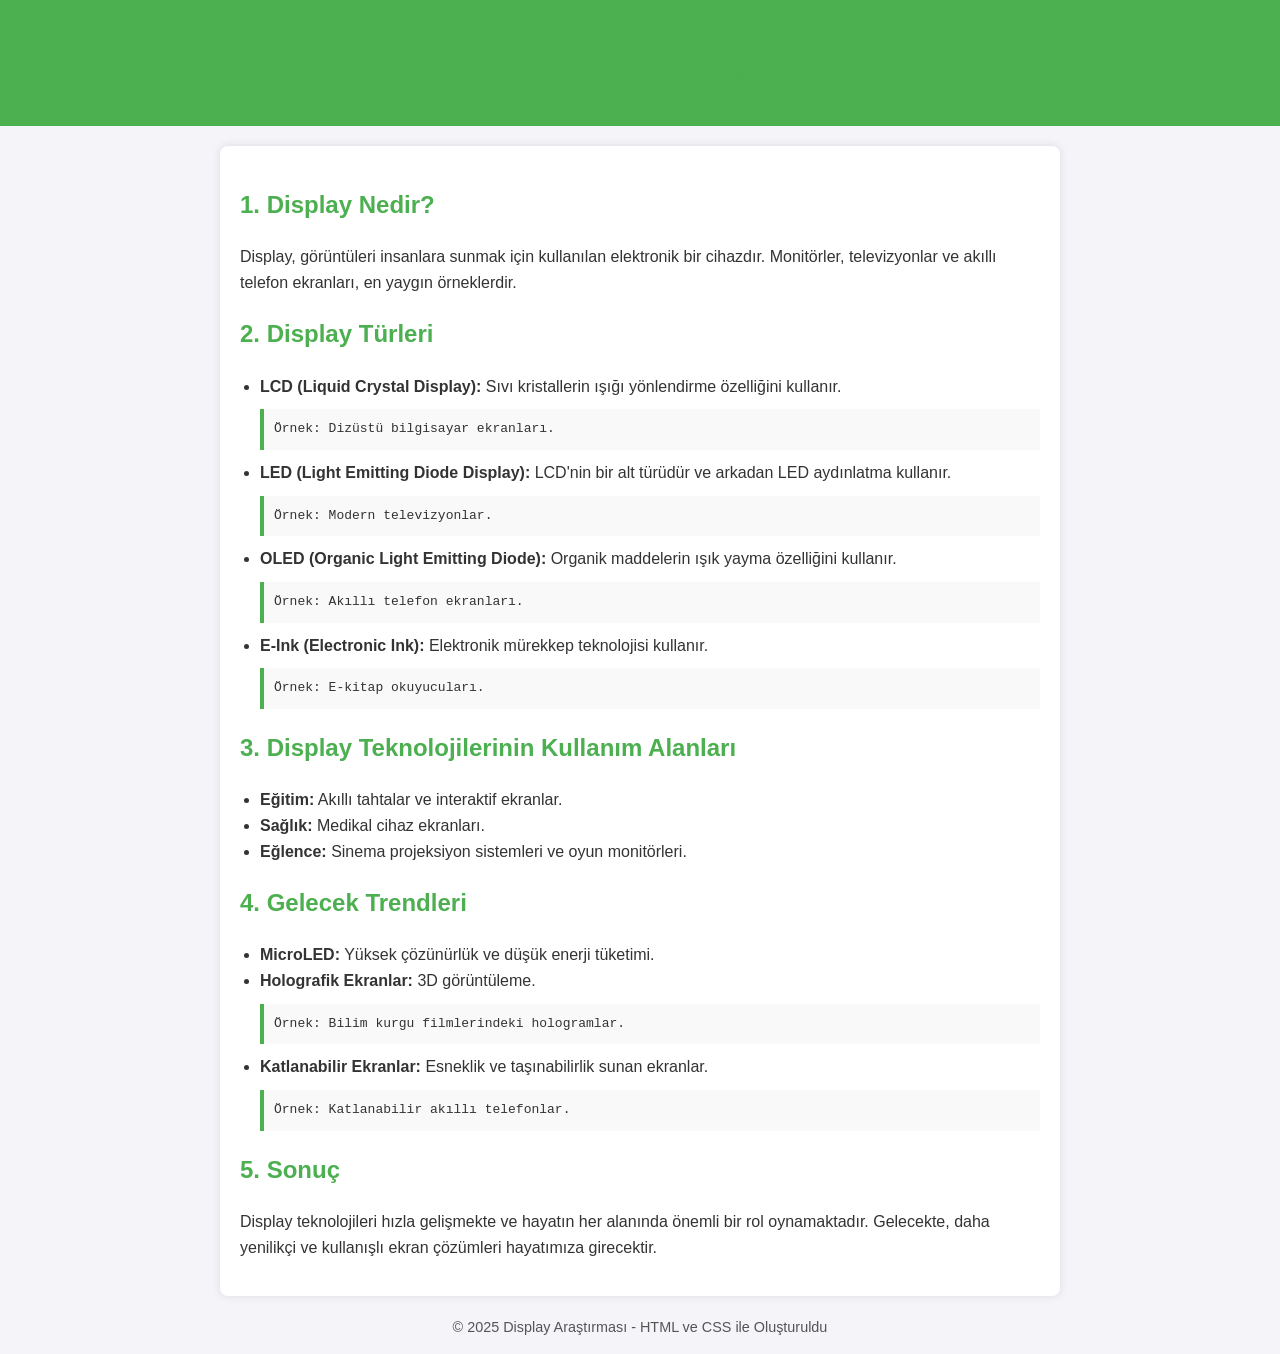
<file: Display.html>
<!DOCTYPE html>
<html lang="en">
<head>
    <meta charset="UTF-8">
    <meta name="viewport" content="width=device-width, initial-scale=1.0">
    <title>Display Konusu Araştırması</title>
    <style>
        body {
            font-family: Arial, sans-serif;
            line-height: 1.6;
            margin: 0;
            padding: 0;
            background-color: #f4f4f9;
            color: #333;
        }
        header {
            background: #4CAF50;
            color: white;
            padding: 1rem 0;
            text-align: center;
        }
        .container {
            max-width: 800px;
            margin: 20px auto;
            background: white;
            padding: 20px;
            border-radius: 8px;
            box-shadow: 0 0 10px rgba(0, 0, 0, 0.1);
        }
        h1, h2 {
            color: #4CAF50;
        }
        ul {
            margin: 10px 0;
            padding-left: 20px;
        }
        .example {
            background: #f9f9f9;
            padding: 10px;
            border-left: 4px solid #4CAF50;
            margin: 10px 0;
            font-family: monospace;
        }
        footer {
            text-align: center;
            margin-top: 20px;
            font-size: 0.9em;
            color: #555;
        }
    </style>
</head>
<body>
    <header>
        <h1>Display Konusu Araştırması</h1>
    </header>
    <div class="container">
        <h2>1. Display Nedir?</h2>
        <p>Display, görüntüleri insanlara sunmak için kullanılan elektronik bir cihazdır. Monitörler, televizyonlar ve akıllı telefon ekranları, en yaygın örneklerdir.</p>

        <h2>2. Display Türleri</h2>
        <ul>
            <li><strong>LCD (Liquid Crystal Display):</strong> Sıvı kristallerin ışığı yönlendirme özelliğini kullanır. 
                <div class="example">Örnek: Dizüstü bilgisayar ekranları.</div>
            </li>
            <li><strong>LED (Light Emitting Diode Display):</strong> LCD'nin bir alt türüdür ve arkadan LED aydınlatma kullanır. 
                <div class="example">Örnek: Modern televizyonlar.</div>
            </li>
            <li><strong>OLED (Organic Light Emitting Diode):</strong> Organik maddelerin ışık yayma özelliğini kullanır.
                <div class="example">Örnek: Akıllı telefon ekranları.</div>
            </li>
            <li><strong>E-Ink (Electronic Ink):</strong> Elektronik mürekkep teknolojisi kullanır.
                <div class="example">Örnek: E-kitap okuyucuları.</div>
            </li>
        </ul>

        <h2>3. Display Teknolojilerinin Kullanım Alanları</h2>
        <ul>
            <li><strong>Eğitim:</strong> Akıllı tahtalar ve interaktif ekranlar.</li>
            <li><strong>Sağlık:</strong> Medikal cihaz ekranları.</li>
            <li><strong>Eğlence:</strong> Sinema projeksiyon sistemleri ve oyun monitörleri.</li>
        </ul>

        <h2>4. Gelecek Trendleri</h2>
        <ul>
            <li><strong>MicroLED:</strong> Yüksek çözünürlük ve düşük enerji tüketimi.</li>
            <li><strong>Holografik Ekranlar:</strong> 3D görüntüleme.
                <div class="example">Örnek: Bilim kurgu filmlerindeki hologramlar.</div>
            </li>
            <li><strong>Katlanabilir Ekranlar:</strong> Esneklik ve taşınabilirlik sunan ekranlar.
                <div class="example">Örnek: Katlanabilir akıllı telefonlar.</div>
            </li>
        </ul>

        <h2>5. Sonuç</h2>
        <p>Display teknolojileri hızla gelişmekte ve hayatın her alanında önemli bir rol oynamaktadır. Gelecekte, daha yenilikçi ve kullanışlı ekran çözümleri hayatımıza girecektir.</p>
    </div>
    <footer>
        <p>&copy; 2025 Display Araştırması - HTML ve CSS ile Oluşturuldu</p>
    </footer>
</body>
</html>
</file>
